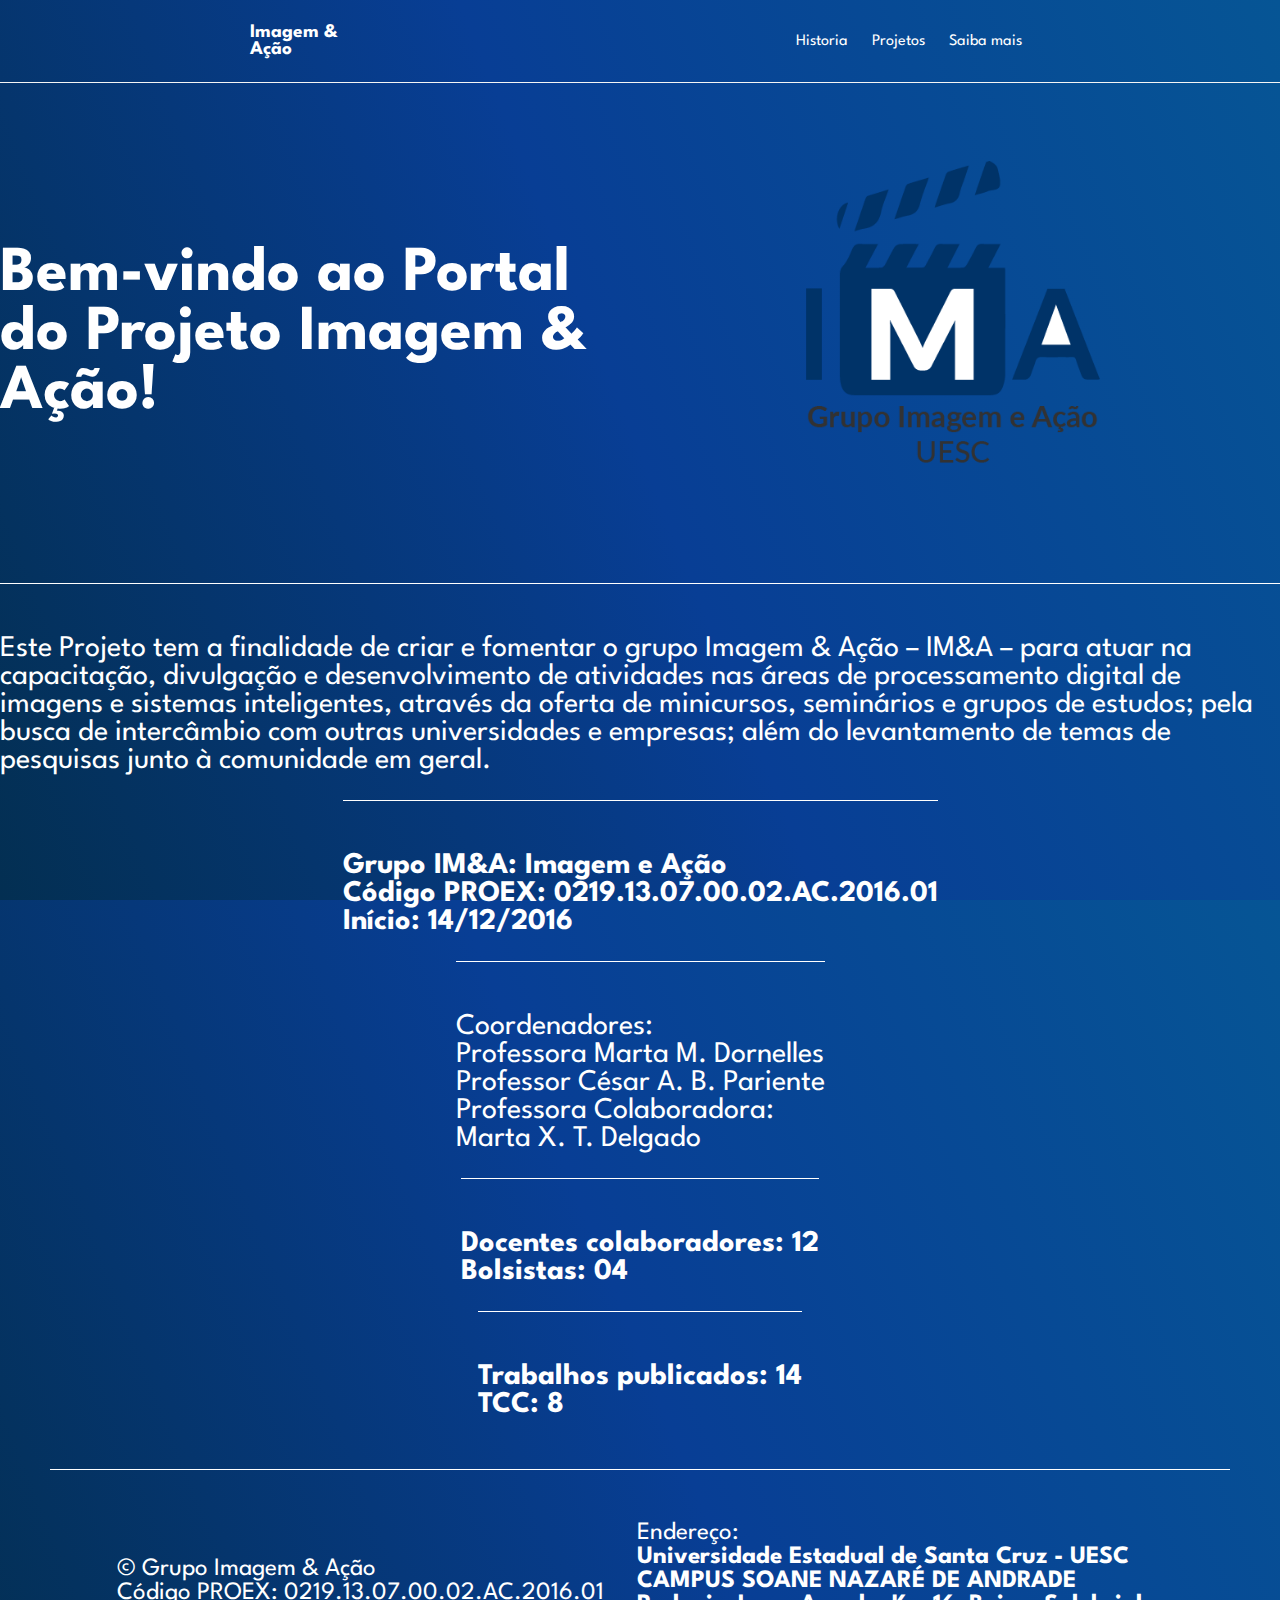
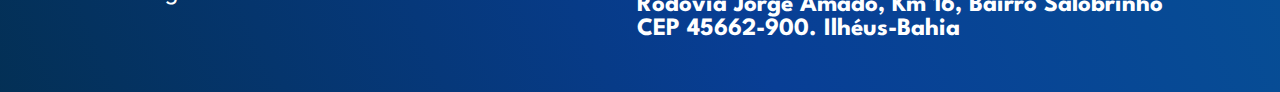
<file: index.html>
<!DOCTYPE html>
<html lang="pt-BR">
  <head>
    <meta charset="UTF-8" />
    <meta name="viewport" content="width=device-width, initial-scale=1.0" />
    <meta
      name="description"
      content="Informação sobre o projeto de extensão Imagem & Ação, para manter-se sempre informado sem dificuldades!"
    />
    <title>Imagem & Ação</title>
    <link rel="stylesheet" type="text/css" href="style.css" />
  </head>

  <body>
    <header class="cabecalho">
      <a class="logohome" href="index.html">Imagem &<br />Ação</a>

      <nav id="nav">
        <!--LINK HOME-->
        <button
          aria-label="Abrir Menu"
          id="btn-mobile"
          aria-haspopup="true"
          aria-controls="menu"
          aria-expanded="false"
        >
          Menu <span id="icon"></span>
          <!-- botão menu mobile -->
        </button>
        <ul id="menu" role="menu">
          <!-- menu do site -->
          <li><a class="menuitem" href="Historia.html">Historia</a></li>
          <li>
            <a class="menuitem" href="Projetos.html">Projetos</a>
          </li>
          <li>
            <a class="menuitem" href="Saiba_Mais.html">Saiba mais</a>
          </li>
        </ul>
      </nav>
    </header>

    <main class="conteudo">
      <!-- conteúdo principal, todas as páginas seguem o mesmo formato -->
      <section class="conteudo-principal">
        <div class="conteudo-escrito">
          <h1 class="conteudo-escrito-titulo">
            Bem-vindo ao Portal do Projeto <span>Imagem & Ação!</span>
          </h1>
        </div>
        <img
          class="conteudo-imagem-tds"
          src="images/Logo_1_take.png"
          alt="logo grande imagem e acao"
        />
      </section>

      <section class="conteudo-informacoes">
        <p class="conteudo-informacoes-titulo">
          Este Projeto tem a finalidade de criar e fomentar o grupo Imagem &
          Ação – IM&A – para atuar na capacitação, divulgação e desenvolvimento
          de atividades nas áreas de processamento digital de imagens e sistemas
          inteligentes, através da oferta de minicursos, seminários e grupos de
          estudos; pela busca de intercâmbio com outras universidades e
          empresas; além do levantamento de temas de pesquisas junto à
          comunidade em geral.
        </p>

        <h3 p class="conteudo-informacoes-titulo">
          Grupo IM&A: Imagem e Ação <br />Código PROEX:
          0219.13.07.00.02.AC.2016.01<br />
          Início: 14/12/2016
        </h3>
        <p class="conteudo-informacoes-titulo">
          <span>Coordenadores:</span><br />Professora Marta M. Dornelles
          <br />Professor César A. B. Pariente <br />
          <span>Professora Colaboradora:</span><br />
          Marta X. T. Delgado
        </p>
        <h3 class="conteudo-informacoes-titulo">
          Docentes colaboradores: 12 <br />
          Bolsistas: 04
        </h3>
        <h3 class="conteudo-informacoes-titulo">
          Trabalhos publicados: 14 <br />
          TCC: 8
        </h3>
      </section>
    </main>

    <footer class="rodape">
      <!-- rodapé do site -->
      <p class="rodape-nome">
        &copy; Grupo Imagem & Ação <br />Código PROEX:
        0219.13.07.00.02.AC.2016.01
      </p>
      <p class="rodape-nome">
        <a
          class="link-util"
          target="_blank"
          href="https://www.google.com/maps/place/Centro+de+Computa%C3%A7%C3%A3o+Avan%C3%A7ada+e+Multidisciplinar+-+CCAM/@-14.7980952,-39.1726408,20z/data=!4m14!1m7!3m6!1s0x739a8191751e189:0xd18a06a5cb630453!2sPavilh%C3%A3o+de+Ci%C3%AAncias+Exatas+e+Tecnol%C3%B3gicas!8m2!3d-14.7962817!4d-39.1716534!16s%2Fg%2F11bw2_836g!3m5!1s0x739a819b31c3451:0x65b4acc65d3376ea!8m2!3d-14.798262!4d-39.1725681!16s%2Fg%2F11bx392vgl?entry=ttu&g_ep=EgoyMDI0MTAwOS4wIKXMDSoASAFQAw%3D%3D"
        >
          Endereço: <br />
          <strong>
            Universidade Estadual de Santa Cruz - UESC <br />
            CAMPUS SOANE NAZARÉ DE ANDRADE <br />
            Rodovia Jorge Amado, Km 16, Bairro Salobrinho <br />
            CEP 45662-900. Ilhéus-Bahia
          </strong></a
        >
      </p>
    </footer>

    <script type="text/javascript" src="script.js"></script>
    <!--FUNCIONALIDADE MENU MOBILE-->
  </body>
</html>
</file>
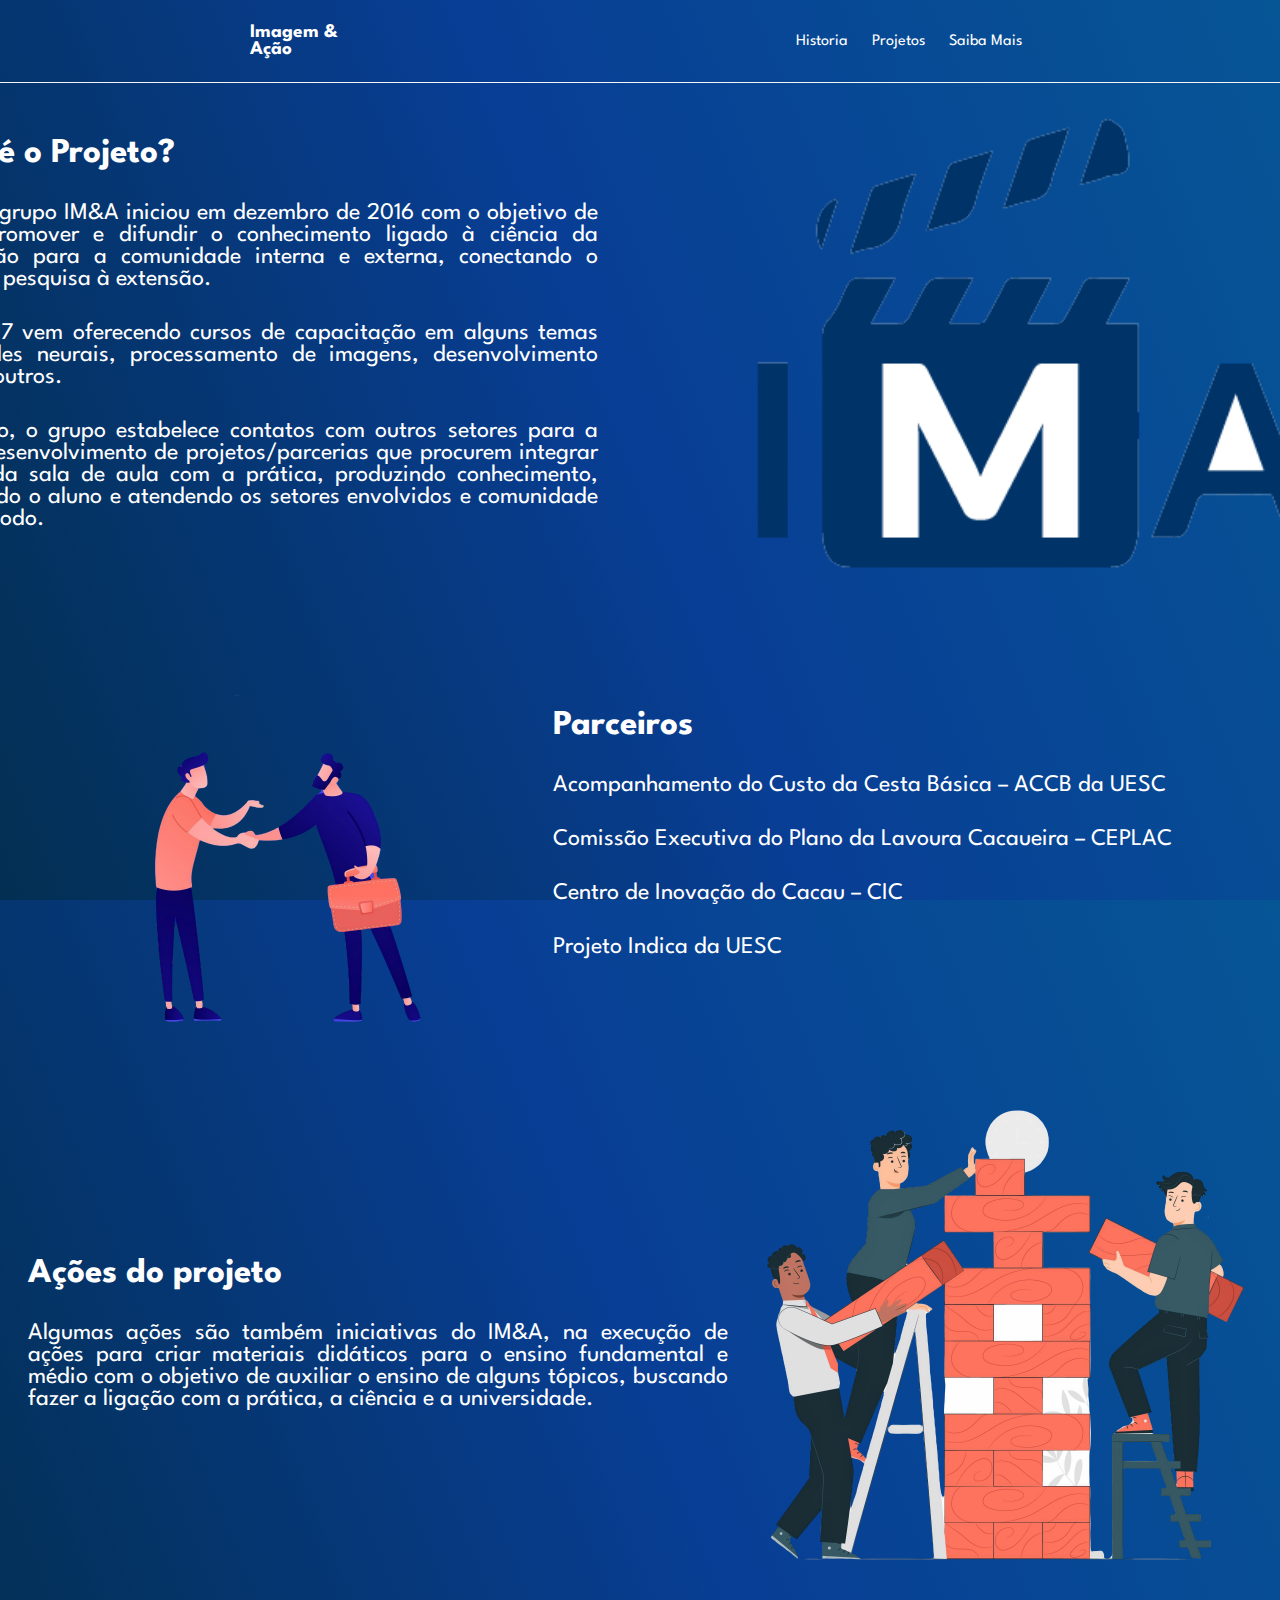
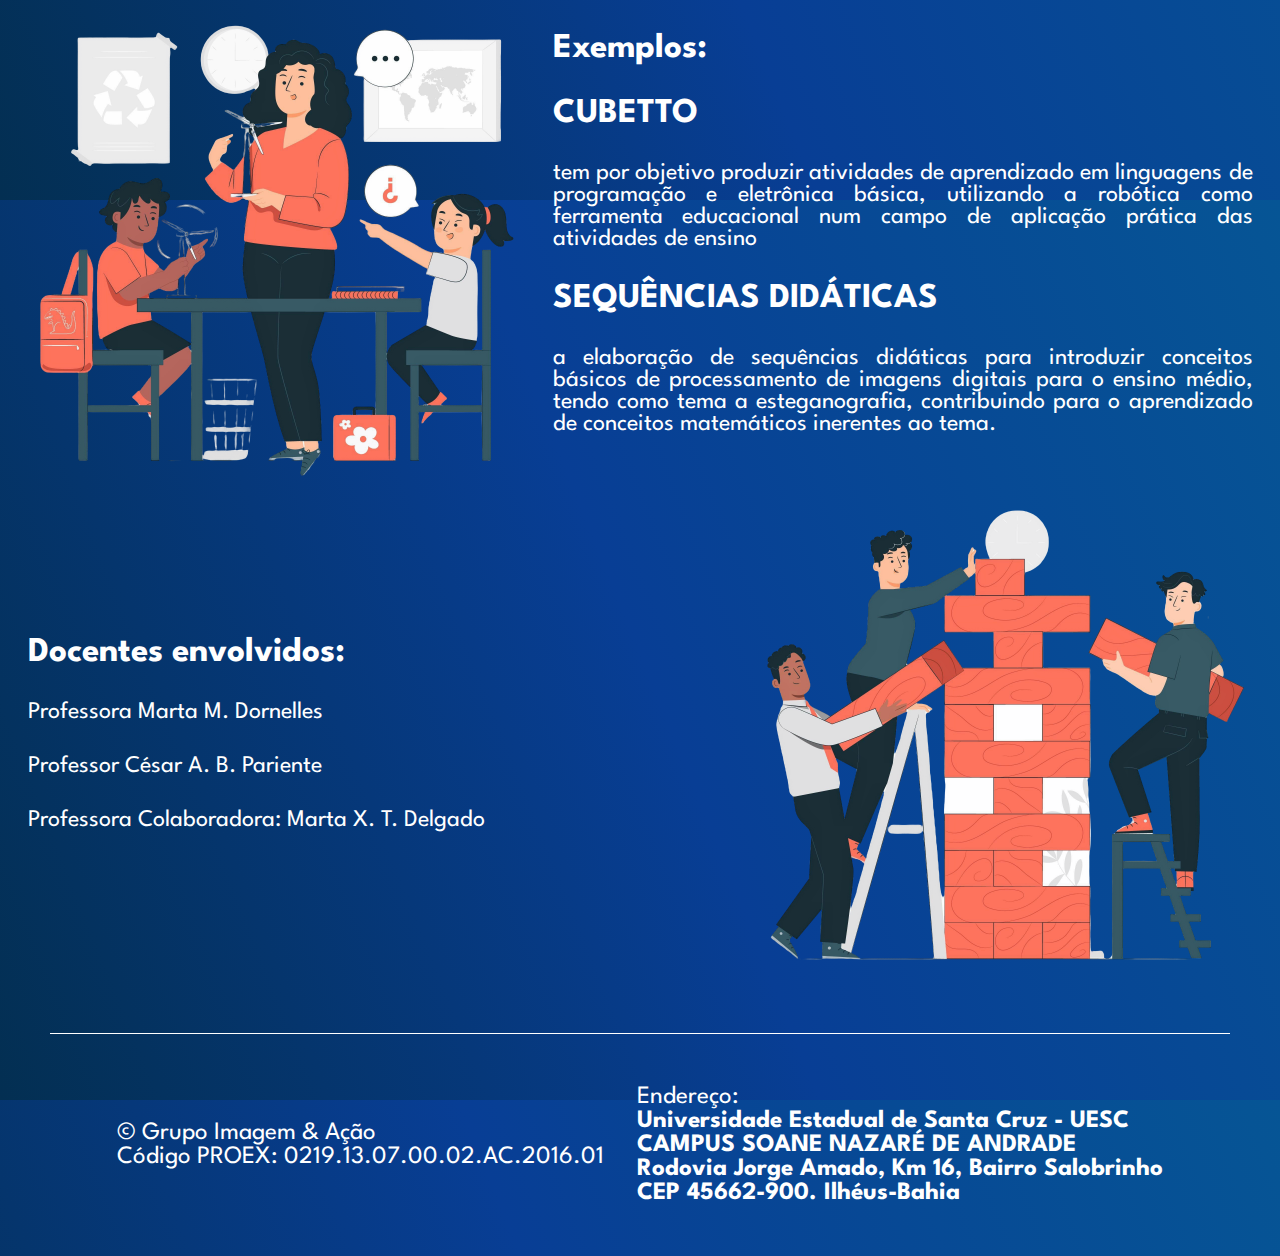
<file: Historia.html>
<!DOCTYPE html>
<html lang="pt-BR">
  <head>
    <meta charset="UTF-8" />
    <meta name="viewport" content="width=device-width, initial-scale=1.0" />
    <meta
      name="description"
      content="Informação sobre o projeto de extensão Imagem & Ação, para manter-se sempre informado sem dificuldades!"
    />
    <title>Imagem & Ação</title>
    <link rel="stylesheet" type="text/css" href="style.css" />
  </head>

  <body>
    <header class="cabecalho">
      <a class="logohome" href="index.html">Imagem &<br />Ação</a>
      <nav id="nav">
        <button
          aria-label="Abrir Menu"
          id="btn-mobile"
          aria-haspopup="true"
          aria-controls="menu"
          aria-expanded="false"
        >
          Menu
          <span id="icon"></span>
        </button>
        <ul id="menu" role="menu">
          <li><a class="menuitem" href="Historia.html">Historia</a></li>
          <a class="menuitem" href="Projetos.html">Projetos</a>
          <a class="menuitem" href="Saiba_Mais.html">Saiba Mais</a>
        </ul>
      </nav>
    </header>

    <main class="conteudo">
      <section class="conteudo-principal1">
        <div class="conteudo-escrito">
          <h1 class="conteudo-escrito-titulo1">O que é o Projeto?</h1>
          <p class="conteudo-escrito-texto1">
            O projeto grupo IM&A iniciou em dezembro de 2016 com o objetivo de apoiar, promover e difundir o conhecimento ligado à ciência da computação para a comunidade interna e externa, conectando o ensino e a pesquisa à extensão. 
        </p> 
        <p class="conteudo-escrito-texto1">
          Desde 2017 vem oferecendo cursos de capacitação em alguns temas como: redes neurais, processamento de imagens, desenvolvimento mobile, e outros.
        </p> 
        <p class="conteudo-escrito-texto1">
          Além disso, o grupo estabelece contatos com outros setores para a busca e desenvolvimento de projetos/parcerias que procurem integrar a teoria da sala de aula com a prática, produzindo conhecimento, capacitando o aluno e atendendo os setores envolvidos e comunidade como um todo.
          </p>
        </div>
        <img
          class="conteudo-imagem-tds"
          src="images/Logo_take.png"
          alt="Imagem pg Historia"
        />
      </section>

        <section class="conteudo-principal1">
          <img
            class="conteudo-imagem-tds"
            src="images/parceiros.png"
            alt="Imagem ilustrada"
            height="300px"
            width="500px"
          />
          <div class="conteudo-escrito">
            <h1 class="conteudo-escrito-titulo1">
              Parceiros
            </h1>
            <p class="conteudo-escrito-texto1">
              Acompanhamento do Custo da Cesta Básica – ACCB da UESC 
            </p>
            <p class="conteudo-escrito-texto1">
              Comissão Executiva do Plano da Lavoura Cacaueira – CEPLAC
            </p>
            <p class="conteudo-escrito-texto1">
              Centro de Inovação do Cacau – CIC
            </p>
            <p class="conteudo-escrito-texto1">
              Projeto Indica da UESC
            </p>
          </div>
        </section>
        <section class="conteudo-principal1">
          <div class="conteudo-escrito">
            <h1 class="conteudo-escrito-titulo1">
              Ações do projeto
            </h1>
            <p class="conteudo-escrito-texto1">
              Algumas ações são também iniciativas do IM&A, na execução de ações para criar materiais didáticos para o ensino fundamental e médio com o objetivo de auxiliar o ensino de alguns tópicos, buscando fazer a ligação com a prática, a ciência e a universidade. 
            </p>
          </div>
          <img
          class="conteudo-imagem-tds"
          src="images/acoe.png"
          alt="Imagem ilustrada da saude mental"
        />
        </section>
        <section class="conteudo-principal1">
          <img
            class="conteudo-imagem-tds"
            src="images/acoes1.0.png"
            alt="Imagem ilustrada"
            height="300px"
            width="500px"
          />
          <div class="conteudo-escrito">
            <h1 class="conteudo-escrito-titulo1">
              Exemplos:
            </h1>
            <h1 class="conteudo-escrito-titulo1">
              CUBETTO
            </h1>
            <p class="conteudo-escrito-texto1">
              tem por objetivo produzir atividades de aprendizado em linguagens de programação e eletrônica básica, utilizando a robótica como ferramenta educacional num campo de aplicação prática das atividades de ensino
            </p>
            <h1 class="conteudo-escrito-titulo1">
              SEQUÊNCIAS DIDÁTICAS
            </h1>
            <p class="conteudo-escrito-texto1">
              a elaboração de sequências didáticas para introduzir conceitos básicos de processamento de imagens digitais para o ensino médio, tendo como tema a esteganografia, contribuindo para o aprendizado de conceitos matemáticos inerentes ao tema.
            </p>
          </div>
        </section>
        <section class="conteudo-principal1">
          <div class="conteudo-escrito">
            <h1 class="conteudo-escrito-titulo1">
              Docentes envolvidos:
            </h1>
            <p class="conteudo-escrito-texto1">
              Professora Marta M. Dornelles 
            </p>
            <p class="conteudo-escrito-texto1"> 
          Professor César A. B. Pariente 
            </p>
            <p class="conteudo-escrito-texto1"> 
          Professora Colaboradora: Marta X. T. Delgado
            </p>
          </div>
          <img
          class="conteudo-imagem-tds"
          src="images/acoe.png"
          alt="Imagem ilustrada da saude mental"
        />
        </section>
    </main>

    <footer class="rodape">
      <!-- rodapé do site -->
      <p class="rodape-nome">
        &copy; Grupo Imagem & Ação <br />Código PROEX:
        0219.13.07.00.02.AC.2016.01
      </p>
      <p class="rodape-nome">
        <a
          class="link-util"
          target="_blank"
          href="https://www.google.com/maps/place/Centro+de+Computa%C3%A7%C3%A3o+Avan%C3%A7ada+e+Multidisciplinar+-+CCAM/@-14.7980952,-39.1726408,20z/data=!4m14!1m7!3m6!1s0x739a8191751e189:0xd18a06a5cb630453!2sPavilh%C3%A3o+de+Ci%C3%AAncias+Exatas+e+Tecnol%C3%B3gicas!8m2!3d-14.7962817!4d-39.1716534!16s%2Fg%2F11bw2_836g!3m5!1s0x739a819b31c3451:0x65b4acc65d3376ea!8m2!3d-14.798262!4d-39.1725681!16s%2Fg%2F11bx392vgl?entry=ttu&g_ep=EgoyMDI0MTAwOS4wIKXMDSoASAFQAw%3D%3D"
        >
          Endereço: <br />
          <strong>
            Universidade Estadual de Santa Cruz - UESC <br />
            CAMPUS SOANE NAZARÉ DE ANDRADE <br />
            Rodovia Jorge Amado, Km 16, Bairro Salobrinho <br />
            CEP 45662-900. Ilhéus-Bahia
          </strong></a
        >
      </p>
    </footer>

    <script type="text/javascript" src="script.js"></script>
    <!--FUNCIONALIDADE MENU MOBILE-->
  </body>
</html>
</file>
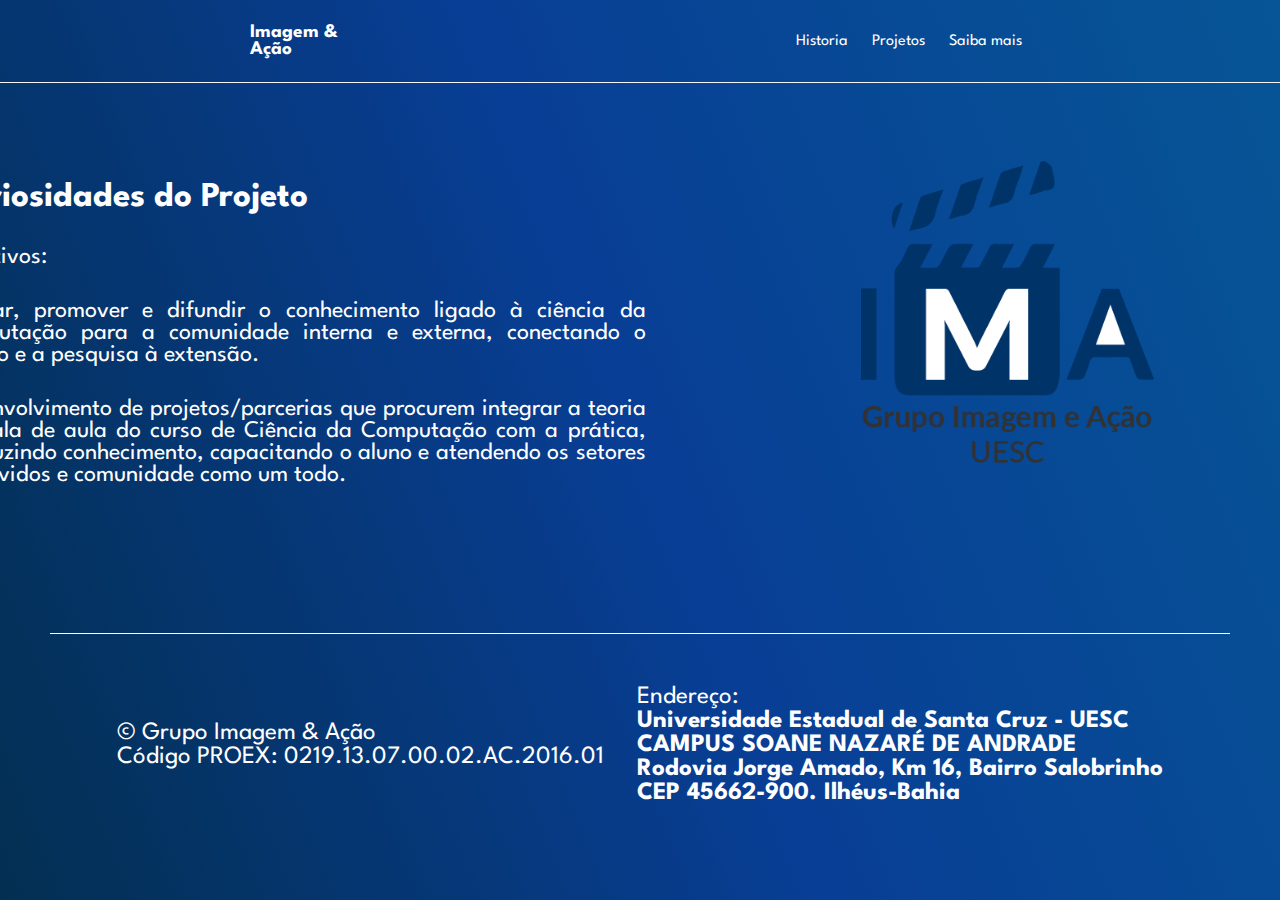
<file: Saiba_Mais.html>
<!DOCTYPE html>
<html lang="pt-BR">
  <head>
    <meta charset="UTF-8" />
    <meta name="viewport" content="width=device-width, initial-scale=1.0" />
    <meta
      name="description"
      content="Informação sobre o projeto de extensão Imagem & Ação, para manter-se sempre informado sem dificuldades!"
    />
    <title>Imagem & Ação</title>
    <link rel="stylesheet" type="text/css" href="style.css" />
  </head>

  <body>
    <header class="cabecalho">
      <a class="logohome" href="index.html">Imagem &<br />Ação</a>
      <nav id="nav">
        <button
          aria-label="Abrir Menu"
          id="btn-mobile"
          aria-haspopup="true"
          aria-controls="menu"
          aria-expanded="false"
        >
          Menu
          <span id="icon"></span>
        </button>
        <ul id="menu" role="menu">
          <li><a class="menuitem" href="Historia.html">Historia</a></li>
          <li>
            <a class="menuitem" href="Projetos.html">Projetos</a>
          </li>
          <li>
            <a class="menuitem" href="Saiba_Mais.html">Saiba mais</a>
          </li>
        </ul>
      </nav>
    </header>

    <main class="conteudo">
      <section class="conteudo-principal1">
        <div class="conteudo-escrito">
          <h1 class="conteudo-escrito-titulo1">Curiosidades do Projeto</h1>
          <p class="conteudo-escrito-texto1">Objetivos:</p>
          <p class="conteudo-escrito-texto1">
            Apoiar, promover e difundir o conhecimento ligado à ciência da
            computação para a comunidade interna e externa, conectando o ensino
            e a pesquisa à extensão.
          </p>
          <p class="conteudo-escrito-texto1">
            Desenvolvimento de projetos/parcerias que procurem integrar a teoria
            da sala de aula do curso de Ciência da Computação com a prática,
            produzindo conhecimento, capacitando o aluno e atendendo os setores
            envolvidos e comunidade como um todo.
          </p>
        </div>
        <img
          class="conteudo-imagem-tds"
          src="images/Logo_1_take.png"
          alt="Imagem ilustrada"
        />
      </section>
    </main>

    <footer class="rodape">
      <!-- rodapé do site -->
      <p class="rodape-nome">
        &copy; Grupo Imagem & Ação <br />Código PROEX:
        0219.13.07.00.02.AC.2016.01
      </p>
      <p class="rodape-nome">
        <a
          class="link-util"
          target="_blank"
          href="https://www.google.com/maps/place/Centro+de+Computa%C3%A7%C3%A3o+Avan%C3%A7ada+e+Multidisciplinar+-+CCAM/@-14.7980952,-39.1726408,20z/data=!4m14!1m7!3m6!1s0x739a8191751e189:0xd18a06a5cb630453!2sPavilh%C3%A3o+de+Ci%C3%AAncias+Exatas+e+Tecnol%C3%B3gicas!8m2!3d-14.7962817!4d-39.1716534!16s%2Fg%2F11bw2_836g!3m5!1s0x739a819b31c3451:0x65b4acc65d3376ea!8m2!3d-14.798262!4d-39.1725681!16s%2Fg%2F11bx392vgl?entry=ttu&g_ep=EgoyMDI0MTAwOS4wIKXMDSoASAFQAw%3D%3D"
        >
          Endereço: <br />
          <strong>
            Universidade Estadual de Santa Cruz - UESC <br />
            CAMPUS SOANE NAZARÉ DE ANDRADE <br />
            Rodovia Jorge Amado, Km 16, Bairro Salobrinho <br />
            CEP 45662-900. Ilhéus-Bahia
          </strong></a
        >
      </p>
    </footer>

    <script type="text/javascript" src="script.js"></script>
    <!--FUNCIONALIDADE MENU MOBILE-->
  </body>
</html>
</file>
<file: style.css>
@import url("https://fonts.googleapis.com/css2?family=League+Spartan:wght@400;700&display=swap");

* {
  margin: 0;
  padding: 0;
  box-sizing: border-box;
  text-decoration: mone;
  font-family: "League Spartan", sans-serif;
}

html,
body {
  height: 100%;
}

body {
  background: linear-gradient(68.15deg, #032f52, #083e95, #065595);
}

.cabecalho {
  display: flex;
  flex-direction: row;
  align-items: center;
  justify-content: space-around;
  padding: 24px;
}

.logohome {
  color: white;
  font-family: "League Spartan", sans-serif;
  text-decoration: none;
  font-weight: bold;
  font-size: larger;
}

/*#nav{
    display: flex;
    gap: 32px;
    font-family: 'League Spartan', sans-serif;
    color: white;
} */

#menu {
  display: flex;
  list-style: none;
  gap: 0.5rem;
}

#menu a {
  display: block;
  padding: 0.5rem;
  color: white;
  text-decoration: none;
}

#menu a:hover {
  border-color: aliceblue;
  border: solid 1px;
}

#btn-mobile {
  display: none;
}

.conteudo {
  margin-bottom: 20px;
  border-top: 0.4px solid whitesmoke;
}

.conteudo-principal {
  display: flex;
  flex-direction: row;
  align-items: center;
  justify-content: space-around;
}

.conteudo-escrito {
  display: flex;
  flex-direction: column;
  gap: 32px;
  font-family: "League Spartan", sans-serif;
  color: white;
}

.conteudo-escrito-titulo {
  font-weight: 700;
  font-size: 64px;
}

.conteudo-escrito-texto {
  font-weight: 400;
  font-size: 35px;
}

.conteudo-botao {
  background-color: #83c48e;
  border: none;
  width: 175px;
  height: 60px;
  box-shadow: 4px 5px 4px rgba(0, 0, 0, 0.25);
  border-radius: 20px;
  font-size: 16px;
  color: white;
  font-family: "League Spartan", sans-serif;
}

.conteudo-informacoes {
  font-family: "League Spartan", sans-serif;
  color: white;
  display: flex;
  flex-direction: column;
  gap: 25px;
  align-items: center;
}

.conteudo-informacoes-titulo {
  border-top: 0.4px solid white;
  padding-top: 51px;
  font-size: 30px;
}

.conteudo-informacoes-p {
  font-size: 20px;
}

.rodape {
  border-top: 0.4px solid white;
  padding: 51px;
  display: flex;
  font-family: "League Spartan", sans-serif;
  color: white;
  font-size: 25px;
  align-items: center;
  justify-content: space-around;
  margin: 50px;
}

.conteudo-imagem-tds {
  height: 500px;
}

.conteudo-principal1 {
  color: white;
  display: flex;
  gap: 25px;
  align-items: center;
  justify-content: center;
}

.conteudo-escrito-texto1 {
  width: 700px;
  font-size: 24px;
  text-align: justify;
}

.conteudo-escrito-titulo1 {
  font-size: 35px;
}

.conteudo-informacoes-p1 {
  font-size: 20px;
  width: 80%;
  text-align: center;
}

.conteudo-informacoes-titulo1 {
  border-top: 0.4px solid white;
  padding-top: 45px;
  font-size: 25px;
}

.link-util {
  color: white;
  text-decoration: none;
  cursor: pointer;
}
/* aqui termina a estilização da page saúde*/

@media (max-width: 700px) {
  html,
  body {
    height: auto;
  }

  #menu {
    display: block;
    position: absolute;
    width: 100%;
    top: 70px;
    right: 0px;
    background: whitesmoke;
    transition: 0.6s;
    height: 0px;
    z-index: 1000;
    visibility: hidden;
    overflow: hidden;
  }

  #nav.active #menu {
    height: calc(100vh - 70px);
    visibility: visible;
    overflow-y: auto;
  }

  #menu a {
    padding: 1rem 0;
    margin: 0 1rem;
    border-bottom: 2px solid rgba(0, 0, 0, 0.05);
    color: black;
  }

  button {
    color: whitesmoke;
  }

  #btn-mobile {
    display: flex;
    padding: 0.5rem 1rem;
    font-size: 1rem;
    border: none;
    background: none;
    cursor: pointer;
    gap: 0.5rem;
  }

  #icon {
    border-top: 2px solid;
    width: 20px;
    color: whitesmoke;
  }

  #icon::after,
  #icon::before {
    content: "";
    display: block;
    width: 20px;
    height: 2px;
    background: whitesmoke;
    margin-top: 5px;
    transition: 0.3s;
    position: relative;
  }

  #nav.active #icon {
    border-top: transparent;
  }

  #nav.active #icon::before {
    transform: rotate(135deg);
  }

  #nav.active #icon::after {
    transform: rotate(-135deg);
    top: -7px;
  }

  .conteudo-escrito {
    gap: 10px;
    padding-left: 20px;
  }

  .conteudo-escrito-titulo {
    font-weight: 700;
    font-size: 25px;
  }

  .conteudo-escrito-texto {
    font-weight: 400;
    font-size: 15px;
  }

  .conteudo-imagem {
    height: 225px;
  }

  .conteudo-botao {
    background-color: #83c48e;
    border: none;
    width: 100px;
    height: 35px;
    box-shadow: 4px 5px 4px rgba(0, 0, 0, 0.25);
    border-radius: 20px;
    font-size: 11px;
    color: white;
    font-family: "League Spartan", sans-serif;
  }

  .conteudo-informacoes {
    gap: 25px;
    padding-bottom: 40px;
  }

  .conteudo-informacoes-titulo {
    border-top: 0.4px solid white;
    padding-top: 25px;
    font-size: 20px;
  }

  .conteudo-informacoes-p {
    font-size: 12px;
  }

  .rodape {
    font-size: 15px;
    gap: 20px;
    margin: 50px;
  }

  /* aqui começa a estilização da page saúde*/
  .conteudo-imagem-tds {
    height: 150px;
  }

  .conteudo-principal1 {
    padding: 20px;
    display: flex;
    justify-content: center;
    align-items: center;
  }

  .conteudo-escrito-titulo1 {
    font-size: 17px;
  }

  .conteudo-escrito-texto1 {
    width: 80%;
    font-size: 15px;
    text-align: justify;
  }

  .conteudo-informacoes-p1 {
    font-size: 15px;
    width: 80%;
    text-align: center;
  }

  .conteudo-informacoes-titulo1 {
    border-top: 0.4px solid white;
    padding-top: 45px;
    font-size: 15px;
  }

  .link-util {
    color: white;
    text-decoration: none;
    cursor: pointer;
    text-align: center;
  }
}
</file>
